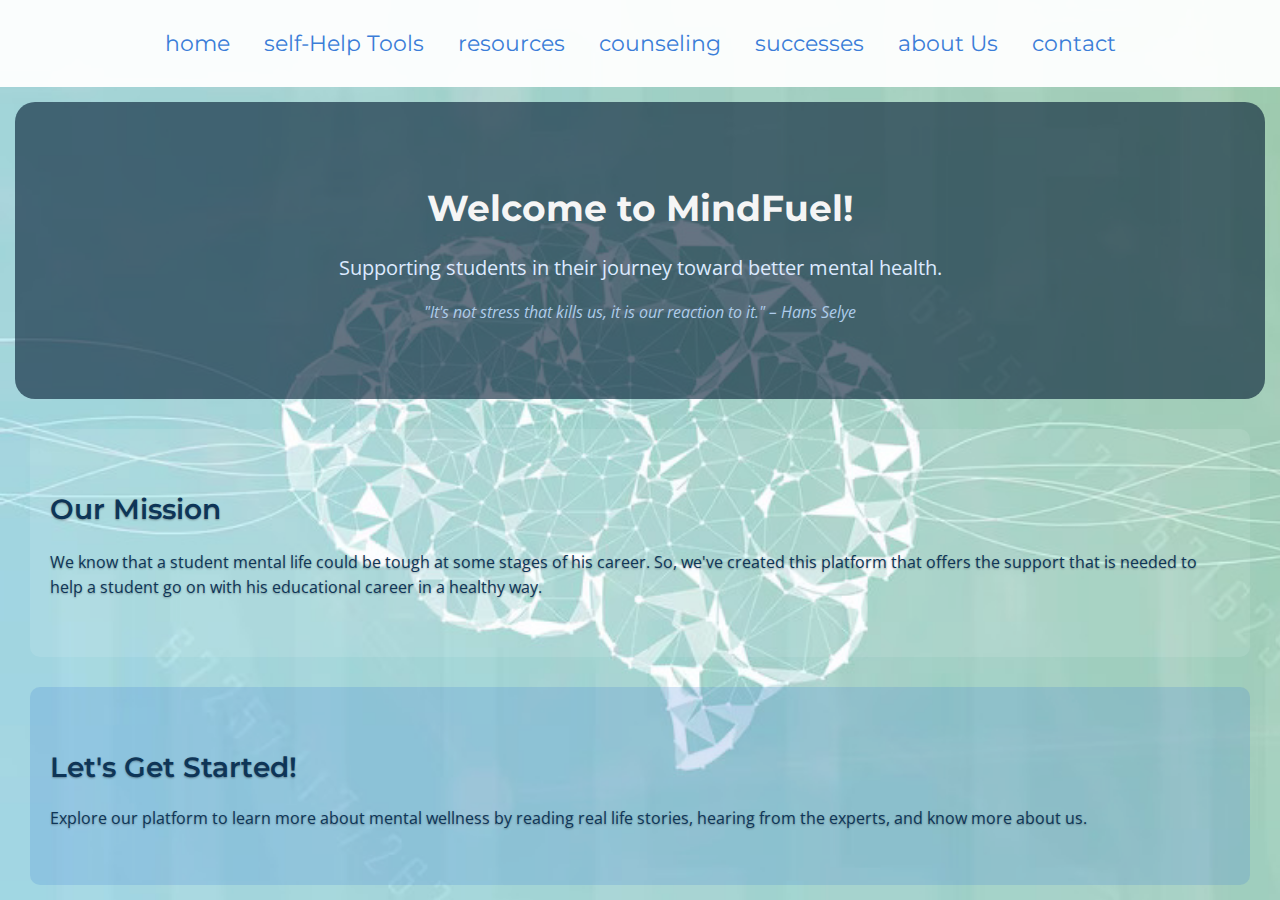
<file: index.html>
<!DOCTYPE html>
<html lang="en">
<head>
  <meta charset="UTF-8">
  <title>MindFuel - Home</title>
  <link href="https://fonts.googleapis.com/css2?family=Montserrat:wght@600&family=Open+Sans&display=swap" rel="stylesheet">
  <style>
    body {
      margin: 0;
      background-image: url('bgimage.jpg');
      background-size: cover;
      background-attachment: fixed;
      min-height: 100vh;
      
    }

    nav {
      background: rgba(255, 255, 255, 0.95);
      padding: 30px;
      text-align: center;
      
      
    }

    nav a {
      color: #3b7dd8;
      text-decoration: none;
      margin: 15px;
      font-size: 22px;
    }

    header {
      text-align: center;
      padding: 60px 20px;
      background-color: rgba(0, 23, 46, 0.6);
      margin: 15px;
      border-radius: 20px;
      
    }

    .section {
      padding: 40px 20px;
      background-color: rgba(255, 255, 255, 0.1);
      margin: 30px;
      border-radius: 10px;
      
      text-shadow: 0 1px 2px rgba(0, 0, 0, 0.3);
    }

    .section.alt {
      background-color: rgba(59, 125, 216, 0.2);
    }
  </style>
</head>

<body>

  <nav>
    <a href="index.html" style="font-family: 'Montserrat', sans-serif;">home</a>
    <a href="tools.html" style="font-family: 'Montserrat', sans-serif; ">self-Help Tools</a>
    <a href="resources.html" style="font-family: 'Montserrat', sans-serif;   ">resources</a>
    <a href="counseling.html" style="font-family: 'Montserrat', sans-serif; ">counseling</a>
    <a href="Successes.html" style="font-family: 'Montserrat', sans-serif; ">successes</a>
    <a href="about.html" style="font-family: 'Montserrat', sans-serif; " > about Us</a>
    <a href="contact.html" style="font-family: 'Montserrat', sans-serif; ">contact </a>
    
    
  </nav>

  <header>
    <h1 style="font-family: 'Montserrat', sans-serif; font-size: 36px;color: whitesmoke; ">Welcome to MindFuel!</h1>
    <p style="font-size: 20px; color: #dceaff; font-family: 'Open Sans', sans-serif;">
      Supporting students in their journey toward better mental health.
    </p>
    <p style="font-style: italic; color: #aeccea; font-family: 'Open Sans', sans-serif;">
      "It's not stress that kills us, it is our reaction to it." – Hans Selye
    </p>
  </header>

  <div class="section">
    <h2 style="font-family: 'Montserrat', sans-serif; font-size: 28px; font-weight: 600; color: #0e3557;">Our Mission</h2>
    <p style="line-height: 1.6; font-family: 'Open Sans', sans-serif; font-size: 16px c; color: #0e3557;">
      We know that a student mental life could be tough at some stages of his career.  
      So, we've created this platform that offers the support that is needed to help a student go on with his educational career in a healthy way.
    </p>
  </div>

  <div class="section alt">
    <h2 style="font-family: 'Montserrat', sans-serif; font-size: 28px; font-weight: 600; color: #0e3557;"> Let's Get Started!</h2>
    <p style="font-family: 'Open Sans', sans-serif; font-size: 16px; color: #0e3557;">
      Explore our platform to learn more about mental wellness by reading real life stories, hearing from the experts, and know more about us.
    </p>
  </div>
</body>
</html>
</file>
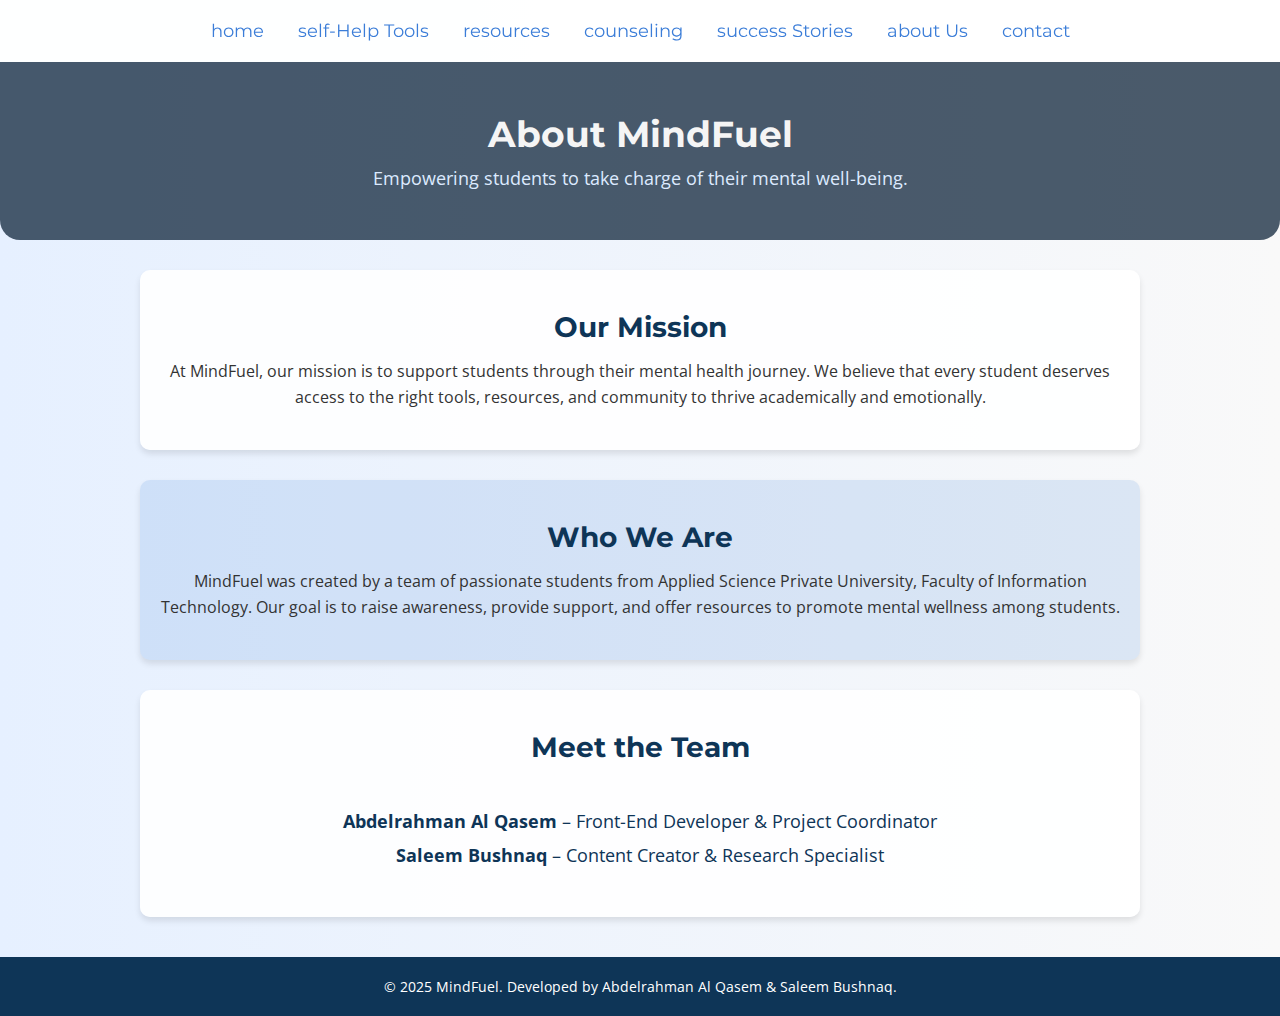
<file: about.html>
<!DOCTYPE html>
<html lang="en">
<head>
  <meta charset="UTF-8">
  <title>About Us - MindFuel</title>
  <link rel="stylesheet" href="css/style.css">
  <link href="https://fonts.googleapis.com/css2?family=Montserrat:wght@600&family=Open+Sans&display=swap" rel="stylesheet">
</head>

<body>
  <nav>
    <a href="index.html">home</a>
    <a href="tools.html">self-Help Tools</a>
    <a href="resources.html">resources</a>
    <a href="counseling.html">counseling</a>
    <a href="successes.html">success Stories</a>
    <a href="about.html">about Us</a>
    <a href="contact.html">contact</a>
  </nav>

  <header class="page-header">
    <h1>About MindFuel</h1>
    <p>Empowering students to take charge of their mental well-being.</p>
  </header>

  <section class="about-section">
    <h2>Our Mission</h2>
    <p>
      At MindFuel, our mission is to support students through their mental health journey. 
      We believe that every student deserves access to the right tools, resources, and community 
      to thrive academically and emotionally.
    </p>
  </section>

  <section class="about-section alt">
    <h2>Who We Are</h2>
    <p>
      MindFuel was created by a team of passionate students from Applied Science Private University, 
      Faculty of Information Technology. Our goal is to raise awareness, provide support, and offer 
      resources to promote mental wellness among students.
    </p>
  </section>

  <section class="about-section">
    <h2>Meet the Team</h2>
    <ul class="team-list">
      <li><strong>Abdelrahman Al Qasem</strong> – Front-End Developer & Project Coordinator</li>
      <li><strong>Saleem Bushnaq</strong> – Content Creator & Research Specialist</li>
    </ul>
  </section>

  <footer>
    <p>&copy; 2025 MindFuel. Developed by Abdelrahman Al Qasem & Saleem Bushnaq.</p>
  </footer>

</body>
</html>
</file>
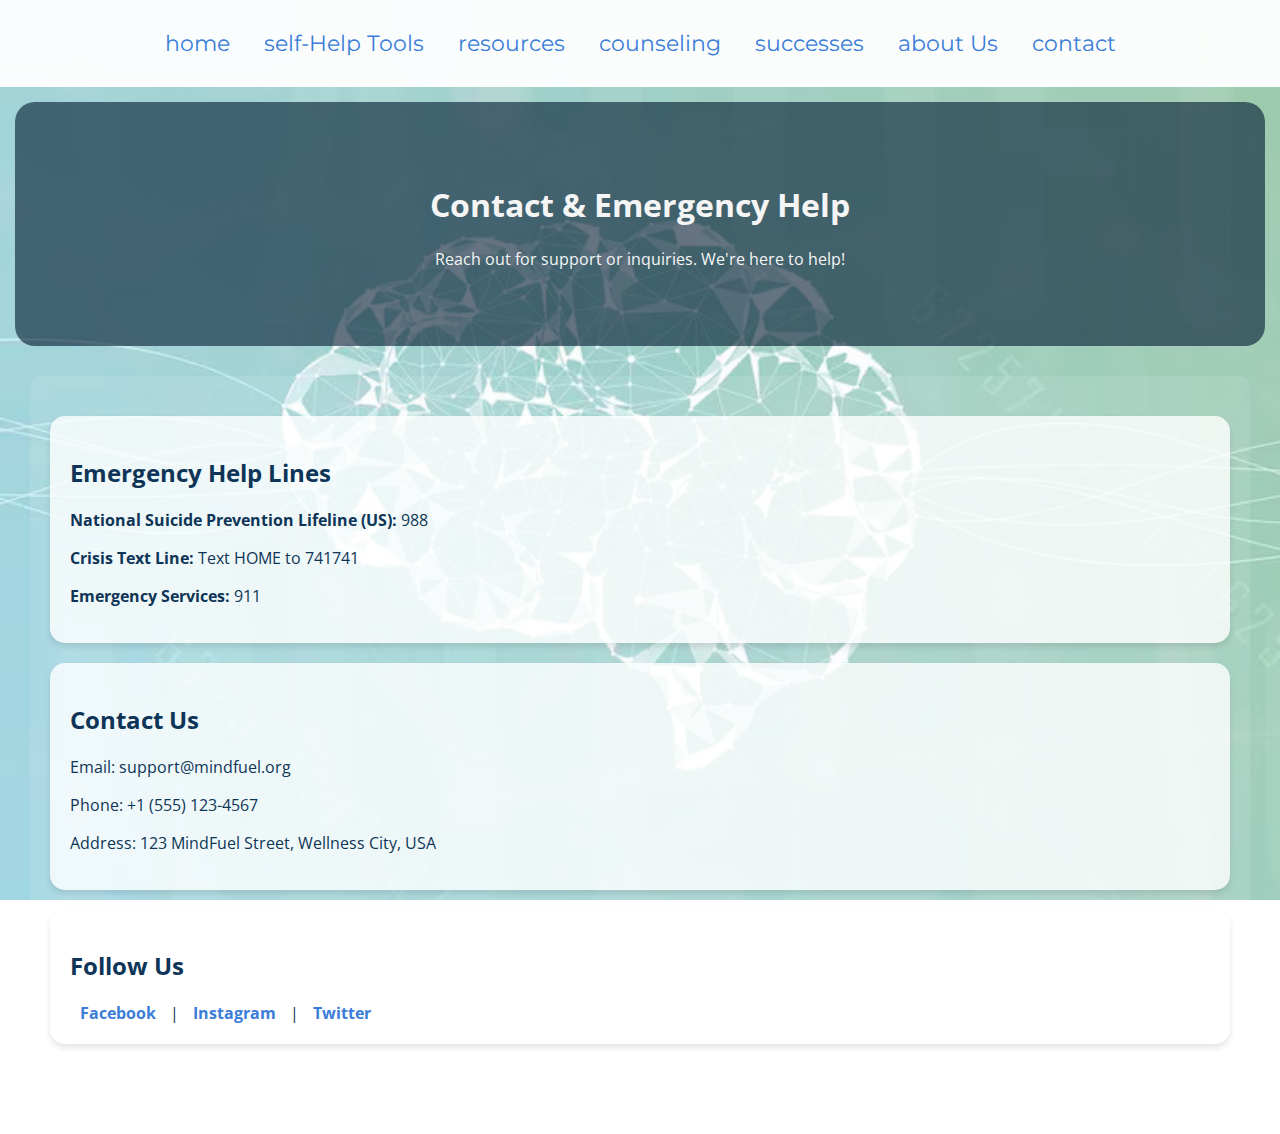
<file: contact.html>
<!DOCTYPE html>
<html lang="en">
<head>
  <meta charset="UTF-8">
  <title>MindFuel - Contact & Help</title>
  <link href="https://fonts.googleapis.com/css2?family=Montserrat:wght@600&family=Open+Sans&display=swap" rel="stylesheet">
  <style>
    body {
      margin: 0;
      background-image: url('bgimage.jpg');
      background-size: cover;
      background-attachment: fixed;
      min-height: 100vh;
      font-family: 'Open Sans', sans-serif;
    }
    nav {
      background: rgba(255, 255, 255, 0.95);
      padding: 30px;
      text-align: center;
    }
    nav a {
      color: #3b7dd8;
      text-decoration: none;
      margin: 15px;
      font-size: 22px;
      font-family: 'Montserrat', sans-serif;
    }
    header {
      text-align: center;
      padding: 60px 20px;
      background-color: rgba(0, 23, 46, 0.6);
      margin: 15px;
      border-radius: 20px;
      color: whitesmoke;
    }
    .section {
      padding: 40px 20px;
      background-color: rgba(255, 255, 255, 0.1);
      margin: 30px;
      border-radius: 10px;
      color: #0e3557;
    }
    .contact-card {
      background-color: rgba(255, 255, 255, 0.8);
      padding: 20px;
      margin-bottom: 20px;
      border-radius: 15px;
      box-shadow: 0 4px 6px rgba(0, 0, 0, 0.1);
    }
    .social-icons a {
      margin: 0 10px;
      text-decoration: none;
      font-weight: bold;
      color: #3b7dd8;
    }
  </style>
</head>

<body>

<nav>
  <a href="index.html">home</a>
  <a href="tools.html">self-Help Tools</a>
  <a href="resources.html">resources</a>
  <a href="counseling.html">counseling</a>
  <a href="successes.html">successes</a>
  <a href="about.html">about Us</a>
  <a href="contact.html">contact</a>
</nav>

<header>
  <h1>Contact & Emergency Help</h1>
  <p>Reach out for support or inquiries. We're here to help!</p>
</header>

<div class="section">
  <div class="contact-card">
    <h2>Emergency Help Lines</h2>
    <p><strong>National Suicide Prevention Lifeline (US):</strong> 988</p>
    <p><strong>Crisis Text Line:</strong> Text HOME to 741741</p>
    <p><strong>Emergency Services:</strong> 911</p>
  </div>

  <div class="contact-card">
    <h2>Contact Us</h2>
    <p>Email: support@mindfuel.org</p>
    <p>Phone: +1 (555) 123-4567</p>
    <p>Address: 123 MindFuel Street, Wellness City, USA</p>
  </div>

  <div class="contact-card">
    <h2>Follow Us</h2>
    <div class="social-icons">
      <a href="#">Facebook</a> | 
      <a href="#">Instagram</a> | 
      <a href="#">Twitter</a>
    </div>
  </div>
</div>

</body>
</html>
</file>
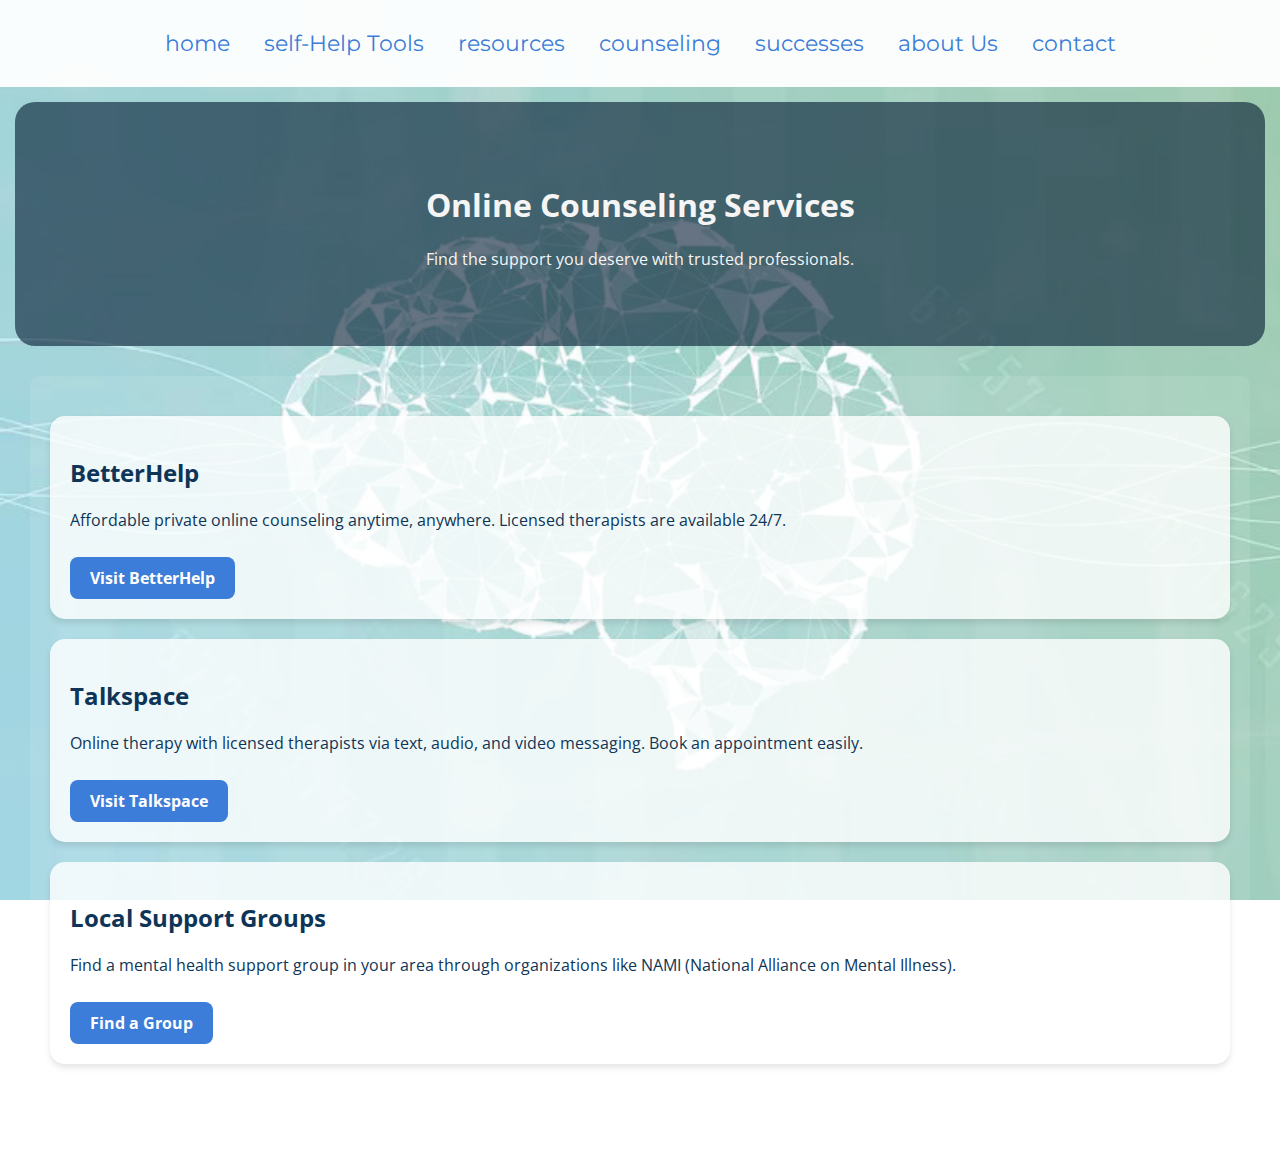
<file: counseling.html>
<!DOCTYPE html>
<html lang="en">
<head>
  <meta charset="UTF-8">
  <title>MindFuel - Online Counseling Services</title>
  <link href="https://fonts.googleapis.com/css2?family=Montserrat:wght@600&family=Open+Sans&display=swap" rel="stylesheet">
  <style>
    body {
      margin: 0;
      background-image: url('bgimage.jpg');
      background-size: cover;
      background-attachment: fixed;
      min-height: 100vh;
      font-family: 'Open Sans', sans-serif;
    }
    nav {
      background: rgba(255, 255, 255, 0.95);
      padding: 30px;
      text-align: center;
    }
    nav a {
      color: #3b7dd8;
      text-decoration: none;
      margin: 15px;
      font-size: 22px;
      font-family: 'Montserrat', sans-serif;
    }
    header {
      text-align: center;
      padding: 60px 20px;
      background-color: rgba(0, 23, 46, 0.6);
      margin: 15px;
      border-radius: 20px;
      color: whitesmoke;
    }
    .section {
      padding: 40px 20px;
      background-color: rgba(255, 255, 255, 0.1);
      margin: 30px;
      border-radius: 10px;
      color: #0e3557;
    }
    .counseling-card {
      background-color: rgba(255, 255, 255, 0.8);
      padding: 20px;
      margin-bottom: 20px;
      border-radius: 15px;
      box-shadow: 0 4px 6px rgba(0, 0, 0, 0.1);
    }
    .counseling-card a {
      display: inline-block;
      margin-top: 10px;
      padding: 10px 20px;
      background-color: #3b7dd8;
      color: white;
      border-radius: 8px;
      text-decoration: none;
      font-weight: bold;
    }
  </style>
</head>

<body>

<nav>
  <a href="index.html">home</a>
  <a href="tools.html">self-Help Tools</a>
  <a href="resources.html">resources</a>
  <a href="counseling.html">counseling</a>
  <a href="successes.html">successes</a>
  <a href="about.html">about Us</a>
  <a href="contact.html">contact</a>
</nav>

<header>
  <h1>Online Counseling Services</h1>
  <p>Find the support you deserve with trusted professionals.</p>
</header>

<div class="section">
  <div class="counseling-card">
    <h2>BetterHelp</h2>
    <p>Affordable private online counseling anytime, anywhere. Licensed therapists are available 24/7.</p>
    <a href="https://www.betterhelp.com/" target="_blank">Visit BetterHelp</a>
  </div>

  <div class="counseling-card">
    <h2>Talkspace</h2>
    <p>Online therapy with licensed therapists via text, audio, and video messaging. Book an appointment easily.</p>
    <a href="https://www.talkspace.com/" target="_blank">Visit Talkspace</a>
  </div>

  <div class="counseling-card">
    <h2>Local Support Groups</h2>
    <p>Find a mental health support group in your area through organizations like NAMI (National Alliance on Mental Illness).</p>
    <a href="https://nami.org/Support-Education/Support-Groups" target="_blank">Find a Group</a>
  </div>
</div>

</body>
</html>
</file>
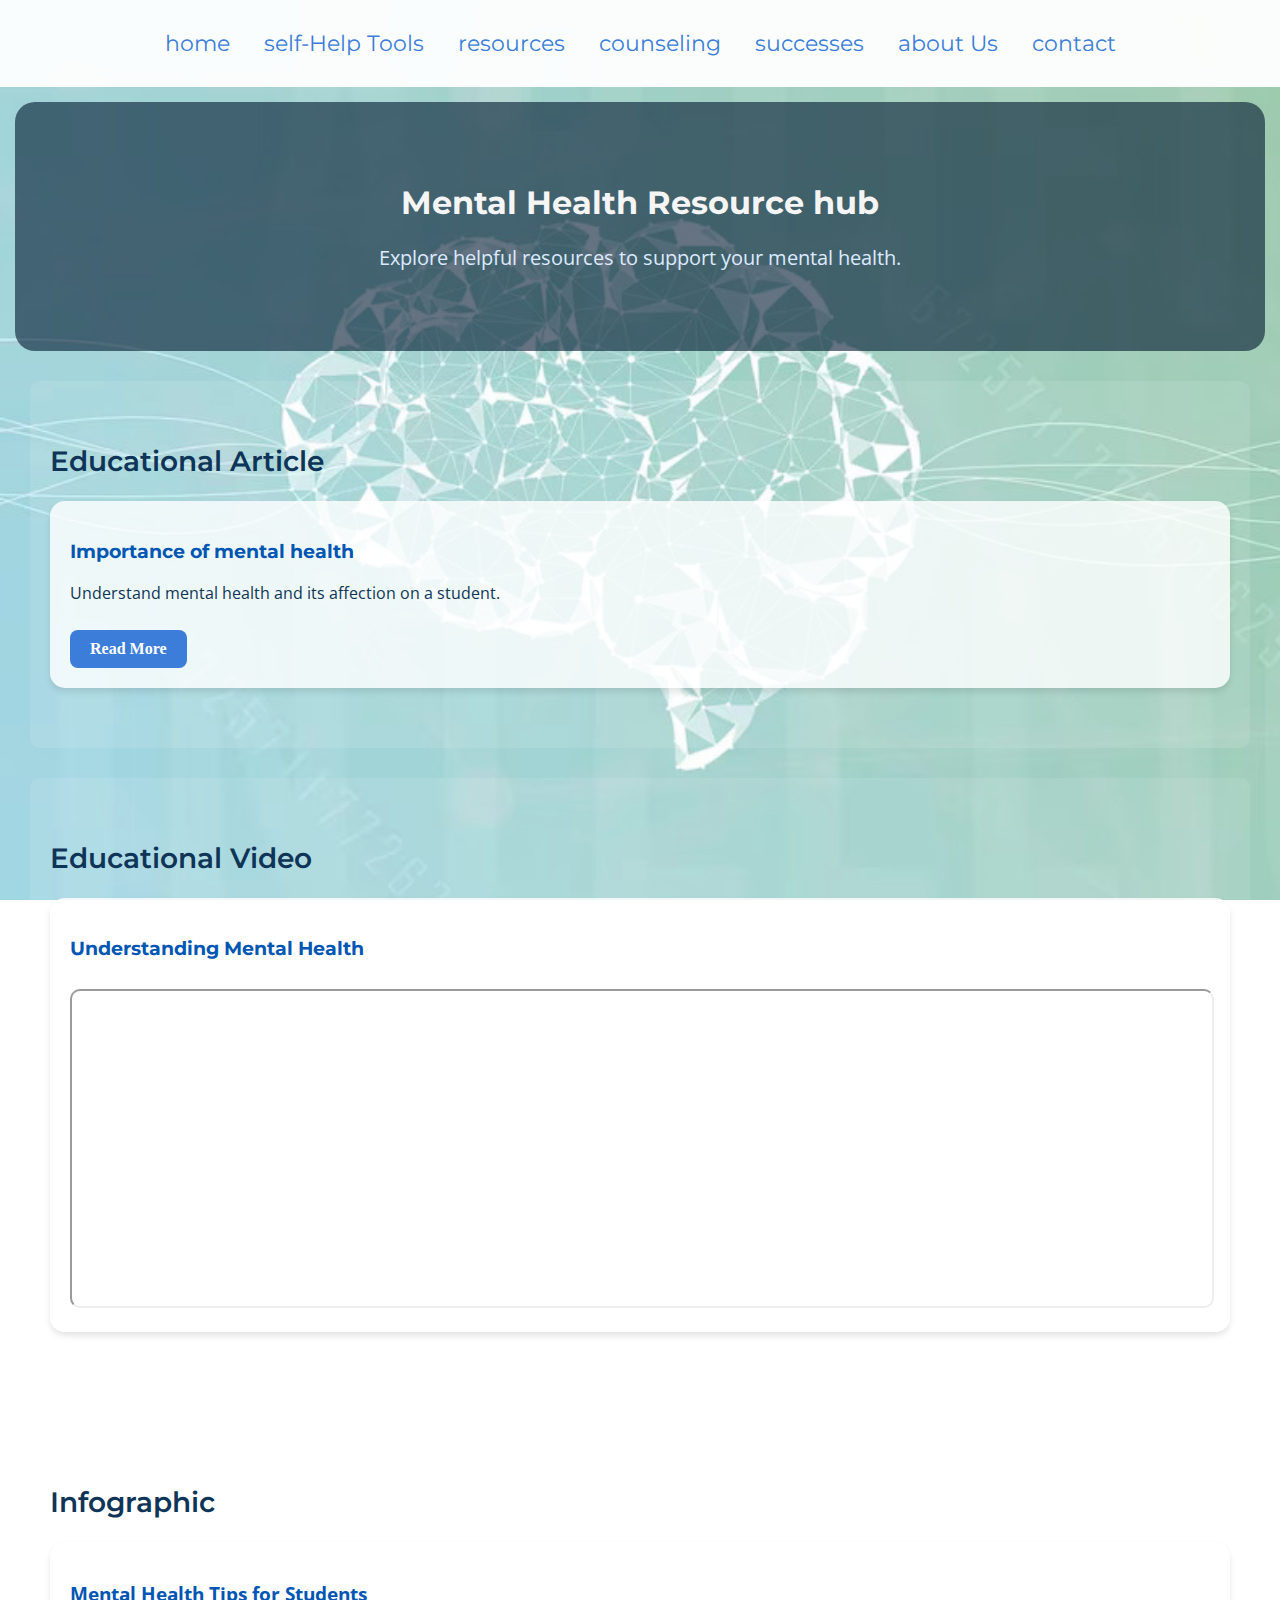
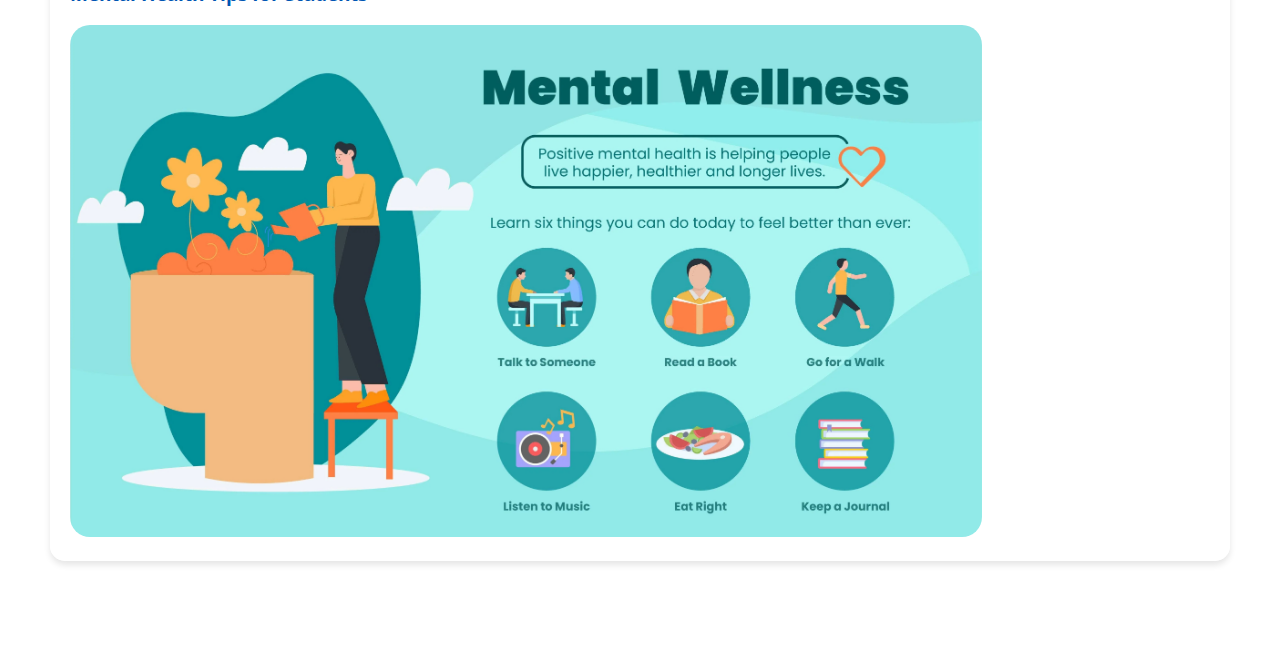
<file: resources.html>
<!DOCTYPE html>
<html lang="en">
<head>
  <meta charset="UTF-8">
  <title>MindFuel - Resources</title>
  <link href="https://fonts.googleapis.com/css2?family=Montserrat:wght@600&family=Open+Sans&display=swap" rel="stylesheet">
  <style>
    body {
      margin: 0;
      background-image: url('bgimage.jpg');
      background-size: cover;
      background-attachment: fixed;
      min-height: 100vh;
    }

    nav {
      background: rgba(255, 255, 255, 0.95);
      padding: 30px;
      text-align: center;
    }

    nav a {
      color: #3b7dd8;
      text-decoration: none;
      margin: 15px;
      font-size: 22px;
      font-family: 'Montserrat', sans-serif;
    }

    header {
      text-align: center;
      padding: 60px 20px;
      background-color: rgba(0, 23, 46, 0.6);
      margin: 15px;
      border-radius: 20px;
      color: whitesmoke;
    }

    .section {
      padding: 40px 20px;
      background-color: rgba(255, 255, 255, 0.1);
      margin: 30px;
      border-radius: 10px;
      color: #0e3557;
      
    }

    .resource-card {
      background-color: rgba(255, 255, 255, 0.8);
      padding: 20px;
      margin-bottom: 20px;
      border-radius: 15px;
      box-shadow: 0 4px 6px rgba(0, 0, 0, 0.1);
    }

   

    .resource-card a {
      display: inline-block;
      margin-top: 10px;
      padding: 10px 20px;
      background-color: #3b7dd8;
      color: white;
      border-radius: 8px;
      text-decoration: none;
      font-weight: bold;
    }

    iframe {
      width: 100%;
      height: 315px;
      border-radius: 10px;
      margin-top: 10px;
    }

    
  </style>
</head>

<body>

  <nav>
    <a href="index.html">home</a>
    <a href="tools.html">self-Help Tools</a>
    <a href="resources.html">resources</a>
    <a href="counseling.html">counseling</a>
    <a href="successes.html">successes</a>
    <a href="about.html">about Us</a>
    <a href="contact.html">contact</a>
  </nav>

  <header>
    <h1 style="font-family: 'montserrat' , sans-serif;"> Mental Health Resource hub</h1>
    <p style="font-size: 20px; color: #dceaff; font-family: 'open sans' , sans-serif;">Explore helpful resources to support your mental health.</p>
  </header>

  <div class="section">
    <h2 style="font-family: 'Montserrat', sans-serif; font-size: 28px; font-weight: 600;">Educational Article</h2>

    <div class="resource-card">
      <h3 style="font-family: 'montserrat' , sans-serif; color: #0056b3;" >Importance of mental health</h3>
      <p style="font-family: 'open sans' , sans-serif; color: #0e3557;">Understand mental health and its affection on a student.</p>
      <a href="https://www.mcmillenhealth.org/tamtalks/student-mental-health" target="_blank">Read More</a>
    </div>
  </div>

  <div class="section">
    <h2 style="font-family: 'Montserrat', sans-serif; font-size: 28px; font-weight: 600;">Educational Video</h2>
    <div class="resource-card">
      <h3 style="font-family: 'montserrat' , sans-serif; color: #0056b3;">Understanding Mental Health</h3>
      <iframe src="https://www.youtube.com/embed/CWez7kSCQuU" title="Mental Health Explained" allowfullscreen></iframe>

    </div>
  </div>

  <div class="section">
    <h2 style="font-family: 'Montserrat', sans-serif; font-size: 28px; font-weight: 600;">Infographic</h2>

    <div class="resource-card">
        <h3 style="font-family: 'open sans' , sans-serif; color: #0056b3;"> Mental Health Tips for Students</h3>
        <img src="infographic.jpg" 
             alt="Mental Health Infographic" 
             style="max-width:80%; height: auto;; border-radius: 20px;">
       
      </div>
      

</body>
</html>
</file>
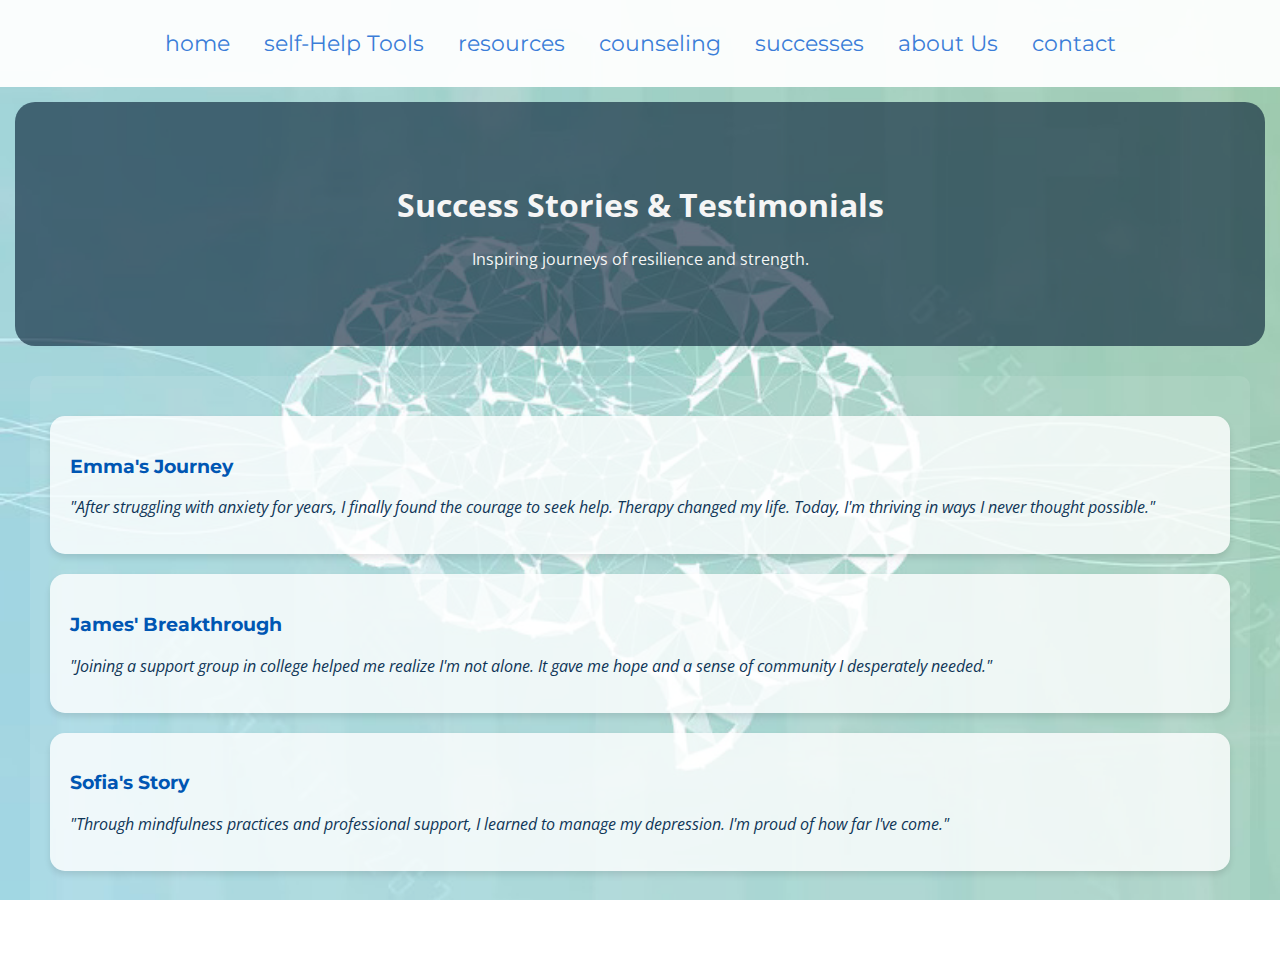
<file: successes.html>
<!DOCTYPE html>
<html lang="en">
<head>
  <meta charset="UTF-8">
  <title>MindFuel - Success Stories</title>
  <link href="https://fonts.googleapis.com/css2?family=Montserrat:wght@600&family=Open+Sans&display=swap" rel="stylesheet">
  <style>
    body {
      margin: 0;
      background-image: url('bgimage.jpg');
      background-size: cover;
      background-attachment: fixed;
      min-height: 100vh;
      font-family: 'Open Sans', sans-serif;
    }
    nav {
      background: rgba(255, 255, 255, 0.95);
      padding: 30px;
      text-align: center;
    }
    nav a {
      color: #3b7dd8;
      text-decoration: none;
      margin: 15px;
      font-size: 22px;
      font-family: 'Montserrat', sans-serif;
    }
    header {
      text-align: center;
      padding: 60px 20px;
      background-color: rgba(0, 23, 46, 0.6);
      margin: 15px;
      border-radius: 20px;
      color: whitesmoke;
    }
    .section {
      padding: 40px 20px;
      background-color: rgba(255, 255, 255, 0.1);
      margin: 30px;
      border-radius: 10px;
      color: #0e3557;
    }
    .story-card {
      background-color: rgba(255, 255, 255, 0.8);
      padding: 20px;
      margin-bottom: 20px;
      border-radius: 15px;
      box-shadow: 0 4px 6px rgba(0, 0, 0, 0.1);
      font-style: italic;
    }
    .story-card h3 {
      font-family: 'Montserrat', sans-serif;
      color: #0056b3;
      font-style: normal;
    }
  </style>
</head>

<body>

<nav>
  <a href="index.html">home</a>
  <a href="tools.html">self-Help Tools</a>
  <a href="resources.html">resources</a>
  <a href="counseling.html">counseling</a>
  <a href="successes.html">successes</a>
  <a href="about.html">about Us</a>
  <a href="contact.html">contact</a>
</nav>

<header>
  <h1>Success Stories & Testimonials</h1>
  <p>Inspiring journeys of resilience and strength.</p>
</header>

<div class="section">
  <div class="story-card">
    <h3>Emma's Journey</h3>
    <p>"After struggling with anxiety for years, I finally found the courage to seek help. Therapy changed my life. Today, I'm thriving in ways I never thought possible."</p>
  </div>

  <div class="story-card">
    <h3>James' Breakthrough</h3>
    <p>"Joining a support group in college helped me realize I'm not alone. It gave me hope and a sense of community I desperately needed."</p>
  </div>

  <div class="story-card">
    <h3>Sofia's Story</h3>
    <p>"Through mindfulness practices and professional support, I learned to manage my depression. I'm proud of how far I've come."</p>
  </div>
</div>

</body>
</html>
</file>
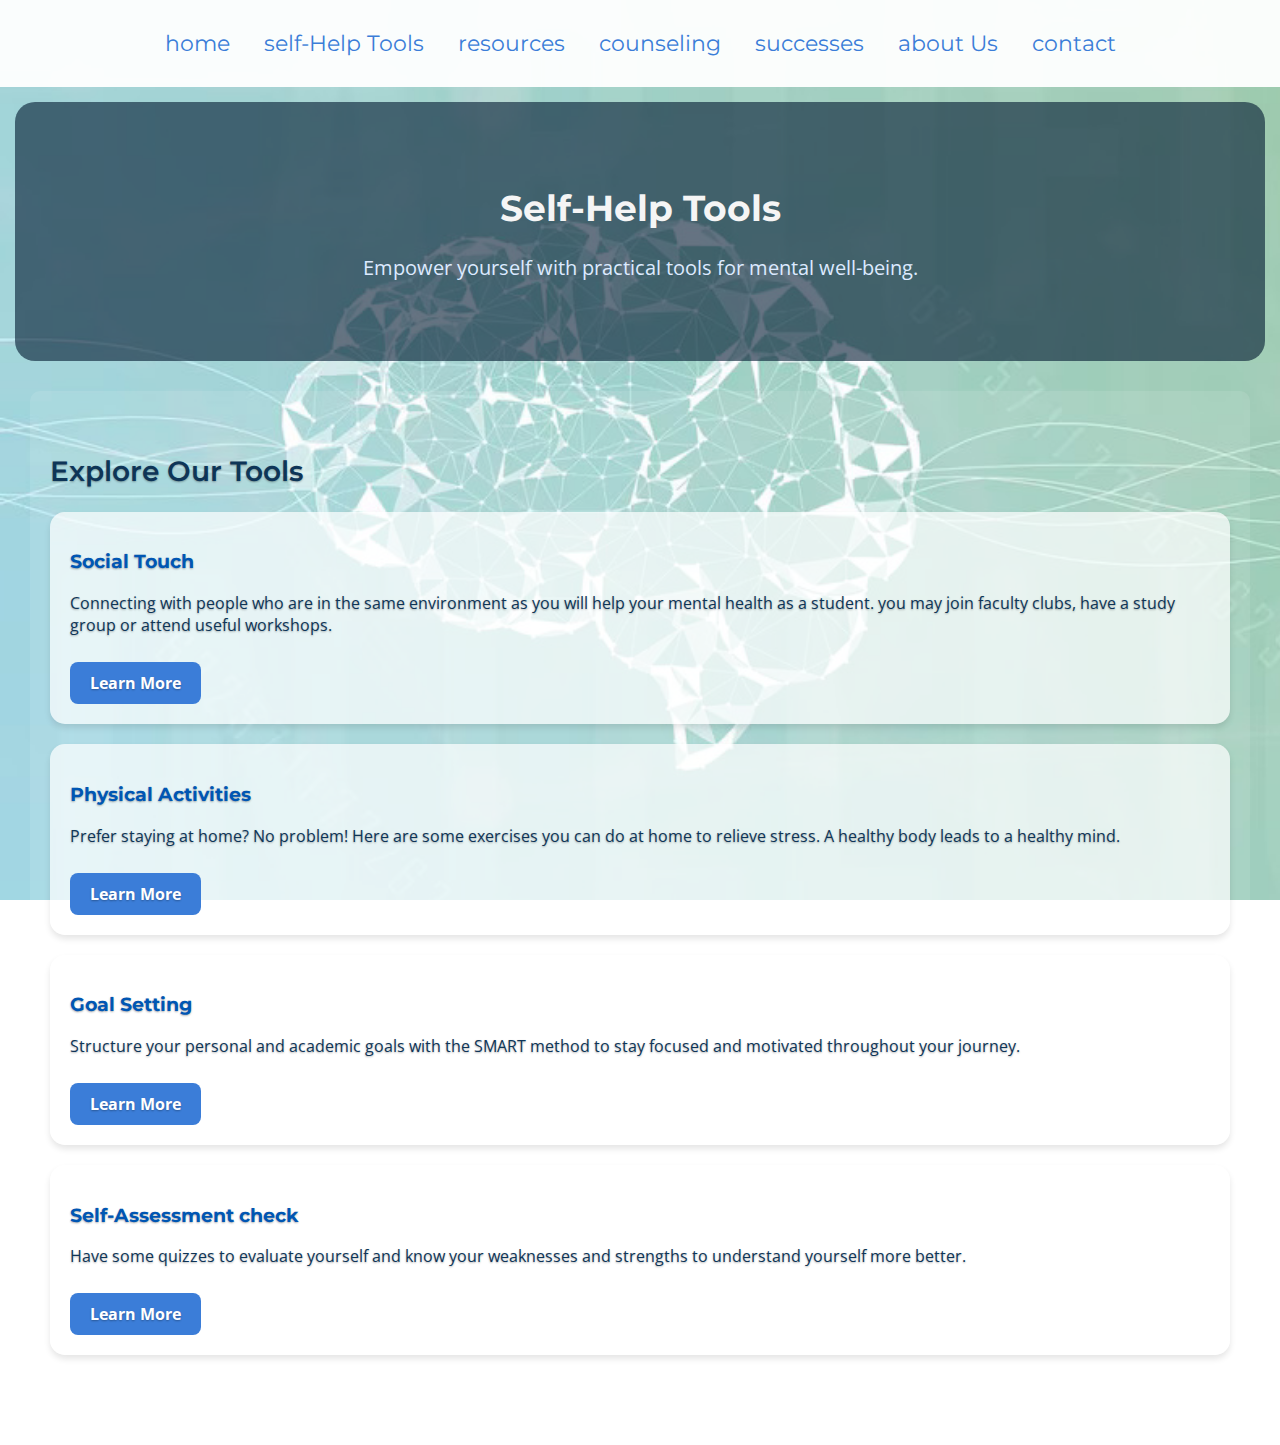
<file: tools.html>
<!DOCTYPE html>
<html lang="en">
<head>
  <meta charset="UTF-8">
  <title>MindFuel - Self-Help Tools</title>
  <link href="https://fonts.googleapis.com/css2?family=Montserrat:wght@600&family=Open+Sans&display=swap" rel="stylesheet">
  <style>
    body {
      margin: 0;
      background-image: url('bgimage.jpg');
      background-size: cover;
      background-attachment: fixed;
      min-height: 100vh;
    }

    nav {
      background: rgba(255, 255, 255, 0.95);
      padding: 30px;
      text-align: center;
    }

    nav a {
      color: #3b7dd8;
      text-decoration: none;
      margin: 15px;
      font-size: 22px;
      font-family: 'Montserrat', sans-serif;
    }

    header {
      text-align: center;
      padding: 60px 20px;
      background-color: rgba(0, 23, 46, 0.6);
      margin: 15px;
      border-radius: 20px;
    }

    .section {
      padding: 40px 20px;
      background-color: rgba(255, 255, 255, 0.1);
      margin: 30px;
      border-radius: 10px;
      color: #0e3557;
      text-shadow: 0 1px 2px rgba(0, 0, 0, 0.3);
    }

    .tool-card {
      background-color: rgba(255, 255, 255, 0.7);
      margin: 20px 0;
      padding: 20px;
      border-radius: 15px;
      font-family: 'Open Sans', sans-serif;
      box-shadow: 0 4px 6px rgba(0, 0, 0, 0.1);
    }

    .tool-card h3 {
      font-family: 'Montserrat', sans-serif;
      color: #0056b3;
    }

    .learn-more-button {
      display: inline-block;
      padding: 10px 20px;
      margin-top: 10px;
      background-color: #3b7dd8;
      color: white;
      border-radius: 8px;
      text-decoration: none;
      font-family: 'Open Sans', sans-serif;
      font-weight: bold;
      transition: background-color 0.3s ease;
    }

    .learn-more-button:hover {
      background-color: #0041a8;
    }
  </style>
</head>

<body>

  <nav>
    <a href="index.html">home</a>
    <a href="tools.html">self-Help Tools</a>
    <a href="resources.html">resources</a>
    <a href="counseling.html">counseling</a>
    <a href="successes.html">successes</a>
    <a href="about.html">about Us</a>
    <a href="contact.html">contact</a>
  </nav>

  <header>
    <h1 style="font-family: 'Montserrat', sans-serif; font-size: 36px; color: whitesmoke;">Self-Help Tools</h1>
    <p style="font-size: 20px; color: #dceaff; font-family: 'Open Sans', sans-serif;">
      Empower yourself with practical tools for mental well-being.
    </p>
  </header>

  <div class="section">
    <h2 style="font-family: 'Montserrat', sans-serif; font-size: 28px; font-weight: 600; color: #0e3557;">Explore Our Tools</h2>
    
    <div class="tool-card">
      <h3>Social Touch</h3>
      <p >Connecting with people who are in the same environment as you will help your mental health as a student. you may join faculty clubs, have a study group or attend useful workshops.</p>
      <a href="https://youtu.be/OVf5c7NthSw?si=GYd6Ty17TgqrRnJX" target="_blank" class="learn-more-button">
        Learn More
      </a>
    </div>

    <div class="tool-card">
      <h3>Physical Activities</h3>
      <p >Prefer staying at home? No problem! Here are some exercises you can do at home to relieve stress. A healthy body leads to a healthy mind.</p>
      <a href="https://youtu.be/a9WC_eLmP30?si=cuPNmx8RMzlRFjck" target="_blank" class="learn-more-button">
        Learn More
      </a>
    </div>

    <div class="tool-card">
      <h3>Goal Setting</h3>
      <p >Structure your personal and academic goals with the SMART method to stay focused and motivated throughout your journey.</p>
      <a href="https://youtu.be/i0QfCZjASX8?si=8n7GsmKDSVbsmOr7" target="_blank" class="learn-more-button">
        Learn More
      </a>
    </div>

    <div class="tool-card">
      <h3>Self-Assessment check</h3>
      <p style=>Have some quizzes to evaluate yourself and know your weaknesses and strengths to understand yourself more better.</p>
      <a href="https://youtu.be/uFiGqZVnqWY?si=1ZIrCfJBPXSCai3r" target="_blank" class="learn-more-button">
        Learn More
      </a>
    </div>

  </div>

</body>
</html>
</file>
<file: css/style.css>
* {
    margin: 0;
    padding: 0;
    box-sizing: border-box;
  }
  
  
  body {
    font-family: 'Open Sans', sans-serif;
    background: linear-gradient(to right, #e6f0ff, #f9f9f9);
    min-height: 100vh;
  }
  
  
  nav {
    background: rgba(255, 255, 255, 0.95);
    padding: 20px;
    text-align: center;
    position: sticky;
    top: 0;
    z-index: 1000;
  }
  
  nav a {
    margin: 15px;
    color: #3b7dd8;
    text-decoration: none;
    font-family: 'Montserrat', sans-serif;
    font-size: 18px;
  }
  
  nav a:hover {
    color: #0e3557;
  }
  
 
  .page-header {
    background-color: rgba(0, 23, 46, 0.7);
    color: whitesmoke;
    text-align: center;
    padding: 50px 20px;
    border-radius: 0 0 20px 20px;
  }
  
  .page-header h1 {
    font-family: 'Montserrat', sans-serif;
    font-size: 36px;
    margin-bottom: 10px;
  }
  
  .page-header p {
    font-size: 18px;
    color: #dceaff;
    font-family: 'Open Sans', sans-serif;
  }
  
 
  .about-section {
    padding: 40px 20px;
    max-width: 1000px;
    margin: 30px auto;
    background: rgba(255, 255, 255, 0.9);
    border-radius: 10px;
    box-shadow: 0 4px 6px rgba(0,0,0,0.1);
    text-align: center;
  }
  
  .about-section.alt {
    background: rgba(59, 125, 216, 0.15);
  }
  
  .about-section h2 {
    font-family: 'Montserrat', sans-serif;
    font-size: 28px;
    color: #0e3557;
    margin-bottom: 15px;
  }
  
  .about-section p {
    font-size: 16px;
    color: #333;
    line-height: 1.6;
    font-family: 'Open Sans', sans-serif;
  }
  
  
  .team-list {
    list-style: none;
    padding-top: 20px;
  }
  
  .team-list li {
    font-size: 18px;
    margin: 10px 0;
    color: #0e3557;
  }
  
  
  footer {
    text-align: center;
    padding: 20px;
    background: #0e3557;
    color: white;
    font-size: 14px;
    margin-top: 40px;
  }
</file>
